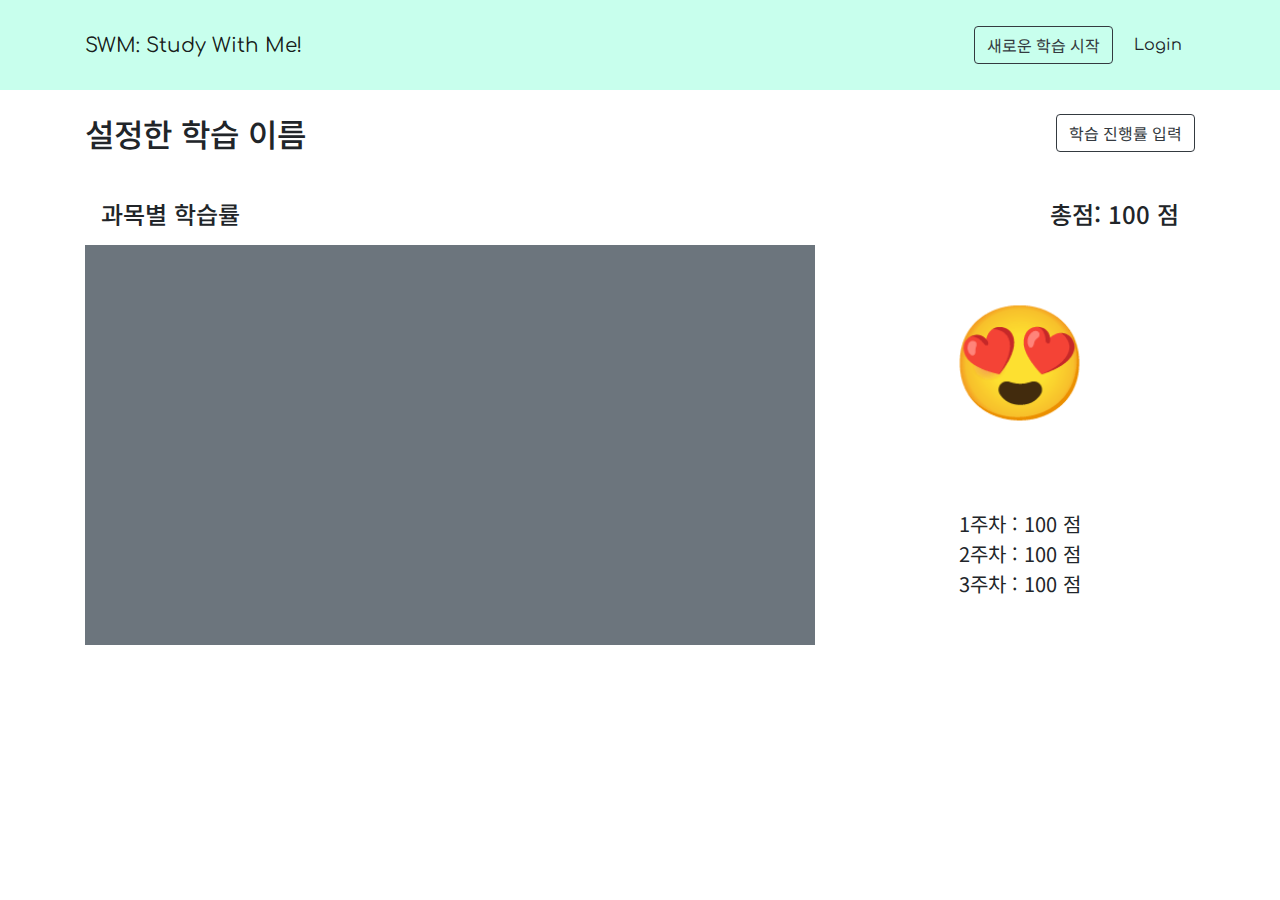
<file: index.html>
<!DOCTYPE html>
<html lang="ko">

<head>
    <meta charset="UTF-8" />
    <meta name="viewport" content="width=device-width, initial-scale=1.0" />
    <title>SWM: Study With Me!</title>
    <!-- Bootstrap (css편의성) -->
    <link href="https://stackpath.bootstrapcdn.com/bootstrap/4.5.2/css/bootstrap.min.css" rel="stylesheet">
    <!-- font awesome(아이콘) -->
    <link href="https://cdnjs.cloudflare.com/ajax/libs/font-awesome/5.15.4/css/all.min.css" rel="stylesheet">
    <!-- Custom CSS -->
    <link href="css/styles.css" rel="stylesheet">
    <!-- highcharts -->
    <script src="https://code.highcharts.com/highcharts.js"></script>
    <script src="https://code.highcharts.com/modules/series-label.js"></script>
</head>

<body>
    <!-- nav start -->
    <header class="navbar navbar-expand-lg navbar-light">
        <div class="container">
            <a class="navbar-brand" href="index.html">
                <span class="logo_font_nav eng">
                    SWM: Study With Me!
                </span>
            </a>
            <button class="navbar-toggler" type="button" data-toggle="collapse" data-target="#navbarSupportedContent"
                aria-controls="navbarSupportedContent" aria-expanded="false" aria-label="Toggle navigation">
                <span class="navbar-toggler-icon"></span>
            </button>
            <div class="collapse navbar-collapse" id="navbarSupportedContent">
                <ul class="navbar-nav ml-auto">
                    <li class="nav-item mx-2">
                        <a href="start_study.html">
                            <button type="button" class="btn btn-outline-dark">새로운 학습 시작</button>
                        </a>
                    </li>
                    <li class="nav-item">
                        <a href="login.html">
                            <button type="button" class="btn eng">Login</button>
                        </a>
                    </li>
                </ul>
            </div>
        </div>
    </header>
    <!-- nav end -->
    <!-- main start -->
    <section class="content-header">
        <div class="container">
            <div class="row my-4">
                <div class="col-sm-6">
                    <h2>설정한 학습 이름</h2>
                </div>
                <div class="col-sm-6 text-right">
                    <!-- model popup 버튼 -->
                    <button type="button" class="btn btn-outline-dark" data-toggle="modal" data-target="#scoreModal">
                        학습 진행률 입력
                    </button>

                    <!-- model -->
                    <div class="modal fade" id="scoreModal" tabindex="-1" aria-labelledby="scoreModalLabel"
                        aria-hidden="true">
                        <div class="modal-dialog">
                            <div class="modal-content">
                                <div class="modal-header">
                                    <h5 class="modal-title" id="scoreModalLabel">점수 입력</h5>
                                    <button type="button" class="close" data-dismiss="modal" aria-label="Close">
                                        <span aria-hidden="true">&times;</span>
                                    </button>
                                </div>
                                <div class="modal-body text-left">
                                    <form id="scoreForm">
                                        <div class="form-group">
                                            <label for="subject">과목 선택</label>
                                            <select class="form-control" id="subject">
                                                <option value="spring">Spring</option>
                                                <option value="react">React</option>
                                                <option value="javascript">JavaScript</option>
                                            </select>
                                        </div>
                                        <div class="form-group">
                                            <label for="score">점수 입력</label>
                                            <input type="number" class="form-control" id="score" min="0" max="100">
                                        </div>
                                        <button type="button" class="btn btn-primary"
                                            onclick="submitScore()">제출</button>
                                    </form>
                                </div>
                            </div>
                        </div>
                    </div>
                    <!-- model popup 끝 -->
                </div>
            </div>
        </div>
    </section>
    <section class="content">
        <div class="container">
            <div class="row">
                <!-- 그래프 부분 start -->
                <div class="col-md-8">
                    <h4 class="m-3">과목별 학습률</h4>
                    <div class="bg-secondary p-0">
                        <div class="parent text-right" id="graph-container-01">
                        </div>
                    </div>
                </div>
                <!-- 그래프 부분 end -->
                <!-- 점수 표기부분 start -->
                <div class="col-md-4">
                    <div class="text-right">
                        <h4 class="m-3">총점: 100 점</h4>
                    </div>
                    <div class="text-center">
                        <div class="text-icon p-4">
                            😍
                        </div>
                        <div class="mt-5">
                            <div class="text-weekscore">
                                1주차 : 100 점
                            </div>
                            <div class="text-weekscore">
                                2주차 : 100 점
                            </div>
                            <div class="text-weekscore">
                                3주차 : 100 점
                            </div>
                        </div>
                    </div>
                </div>
                <!-- 점수 표기부분 end -->
            </div>
        </div>
        </div>
    </section>
    <!-- main end -->
    <script src="js/testhighcharts.js"></script>
    <script src="js/score-popup.js"></script>
    <script src="https://code.jquery.com/jquery-3.5.1.slim.min.js"></script>
    <script src="https://cdn.jsdelivr.net/npm/@popperjs/core@2.9.2/dist/umd/popper.min.js"></script>
    <script src="https://stackpath.bootstrapcdn.com/bootstrap/4.5.2/js/bootstrap.min.js"></script>
</body>

</html>
</file>
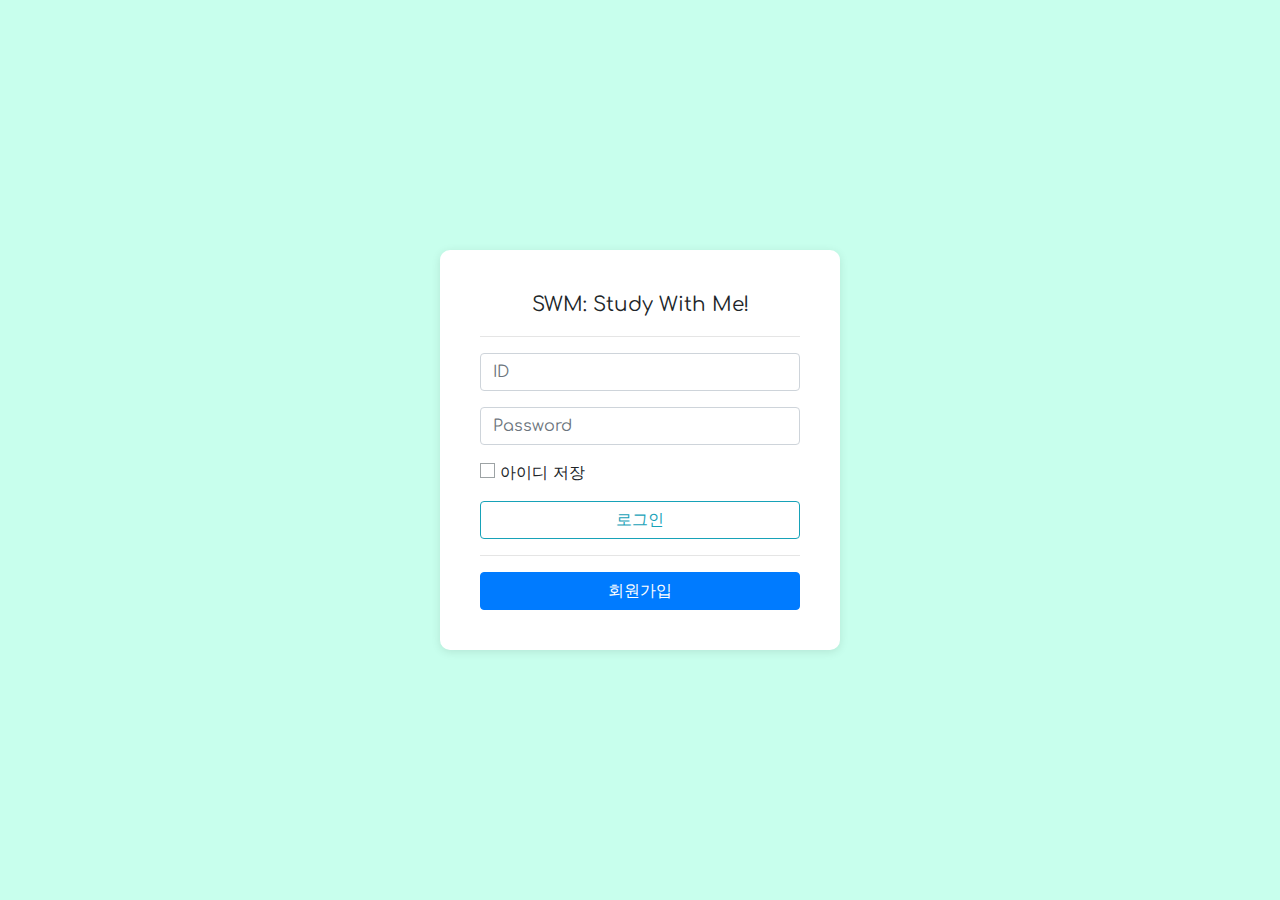
<file: login.html>
<!DOCTYPE html>
<html lang="ko">

<head>
    <meta charset="UTF-8" />
    <meta name="viewport" content="width=device-width, initial-scale=1.0" />
    <title>Login</title>
    <!-- Bootstrap (css편의성) -->
    <link href="https://stackpath.bootstrapcdn.com/bootstrap/4.5.2/css/bootstrap.min.css" rel="stylesheet">
    <!-- font awesome(아이콘) -->
    <link href="https://cdnjs.cloudflare.com/ajax/libs/font-awesome/5.15.4/css/all.min.css" rel="stylesheet">
    <!-- Custom CSS -->
    <link href="css/styles.css" rel="stylesheet">
</head>

<body class="login-background">
    <main class="main-content">
        <div class="login-container eng">
            <div class="d-flex justify-content-center align-items-center mr-auto">
                <span class="eng text-weekscore">
                    SWM: Study With Me!
                </span>
            </div>
            <hr>
            <div class="form-group eng">
                <input type="text" class="form-control my-3" placeholder="ID">
                <input type="password" class="form-control my-3" placeholder="Password">
                <label class="checkbox_label">
                    <input type="checkbox">
                    <span class="checkbox_icon"></span>
                    <span class="checkbox_text">아이디 저장</span>
                </label>
                <input type="submit" class="form-control mt-2 btn btn-outline-info" value="로그인">
            </div>
            <div>
                <hr>
                <a href="sign_up.html">
                    <button type="button" class="btn btn-primary btn-block">회원가입</button>
                </a>
            </div>
        </div>
    </main>
</body>


</html>
</file>
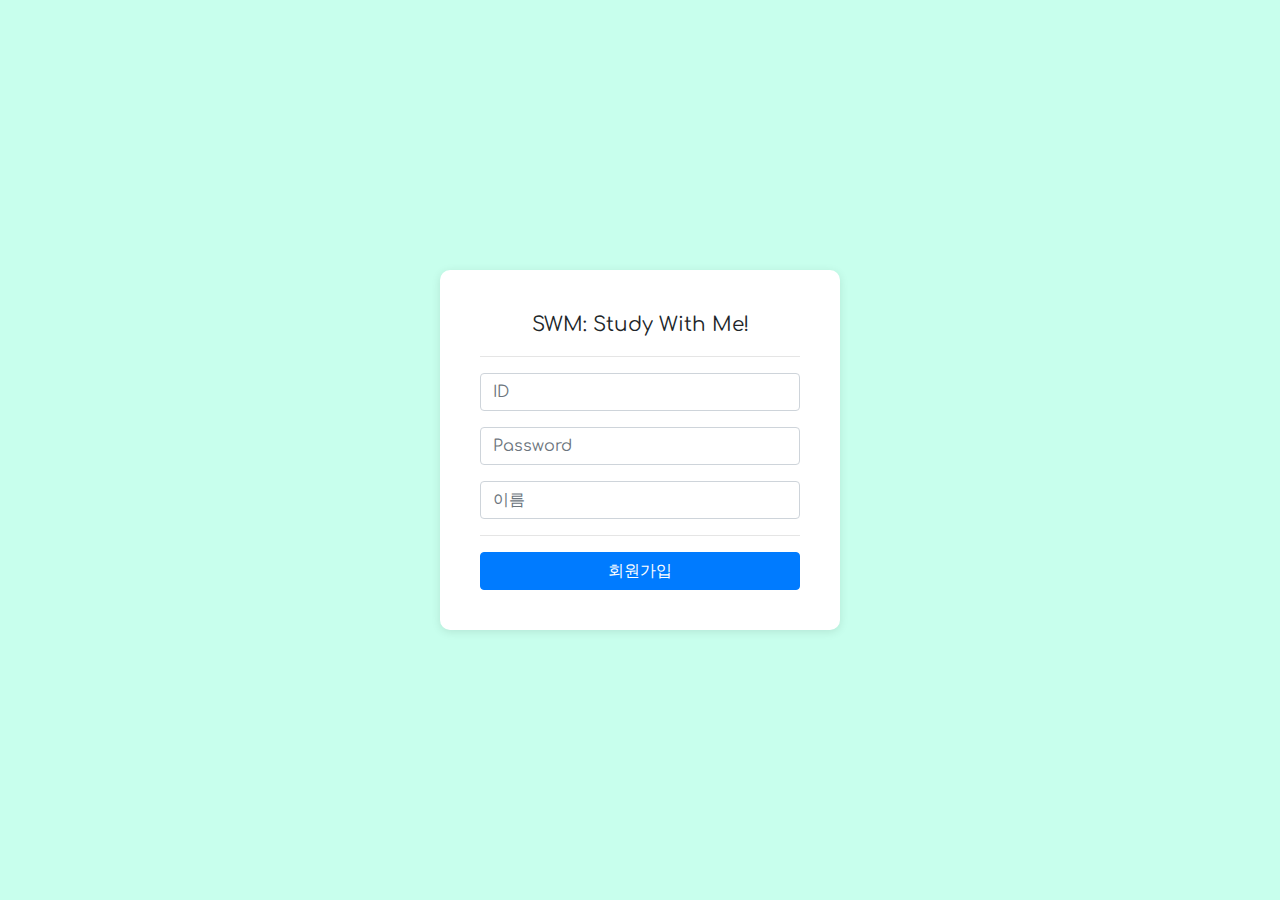
<file: sign_up.html>
<!DOCTYPE html>
<html lang="ko">

<head>
    <meta charset="UTF-8" />
    <meta name="viewport" content="width=device-width, initial-scale=1.0" />
    <title>sign_up</title>
    <!-- Bootstrap (css편의성) -->
    <link href="https://stackpath.bootstrapcdn.com/bootstrap/4.5.2/css/bootstrap.min.css" rel="stylesheet">
    <!-- font awesome(아이콘) -->
    <link href="https://cdnjs.cloudflare.com/ajax/libs/font-awesome/5.15.4/css/all.min.css" rel="stylesheet">
    <!-- Custom CSS -->
    <link href="css/styles.css" rel="stylesheet">
</head>

<body class="login-background">
    <main class="main-content">
        <div class="login-container eng">
            <div class="d-flex justify-content-center align-items-center mr-auto">
                <span class="eng text-weekscore">
                    SWM: Study With Me!
                </span>
            </div>
            <hr>
            <div class="form-group eng">
                <input type="text" class="form-control my-3" placeholder="ID">
                <input type="password" class="form-control my-3" placeholder="Password">
                <input type="text" class="form-control my-3" placeholder="이름">
            </div>
            <div>
                <hr>
                <a href="index.html">
                    <button type="button" class="btn btn-primary btn-block">회원가입</button>
                </a>
            </div>
        </div>
    </main>
</body>


</html>
</file>
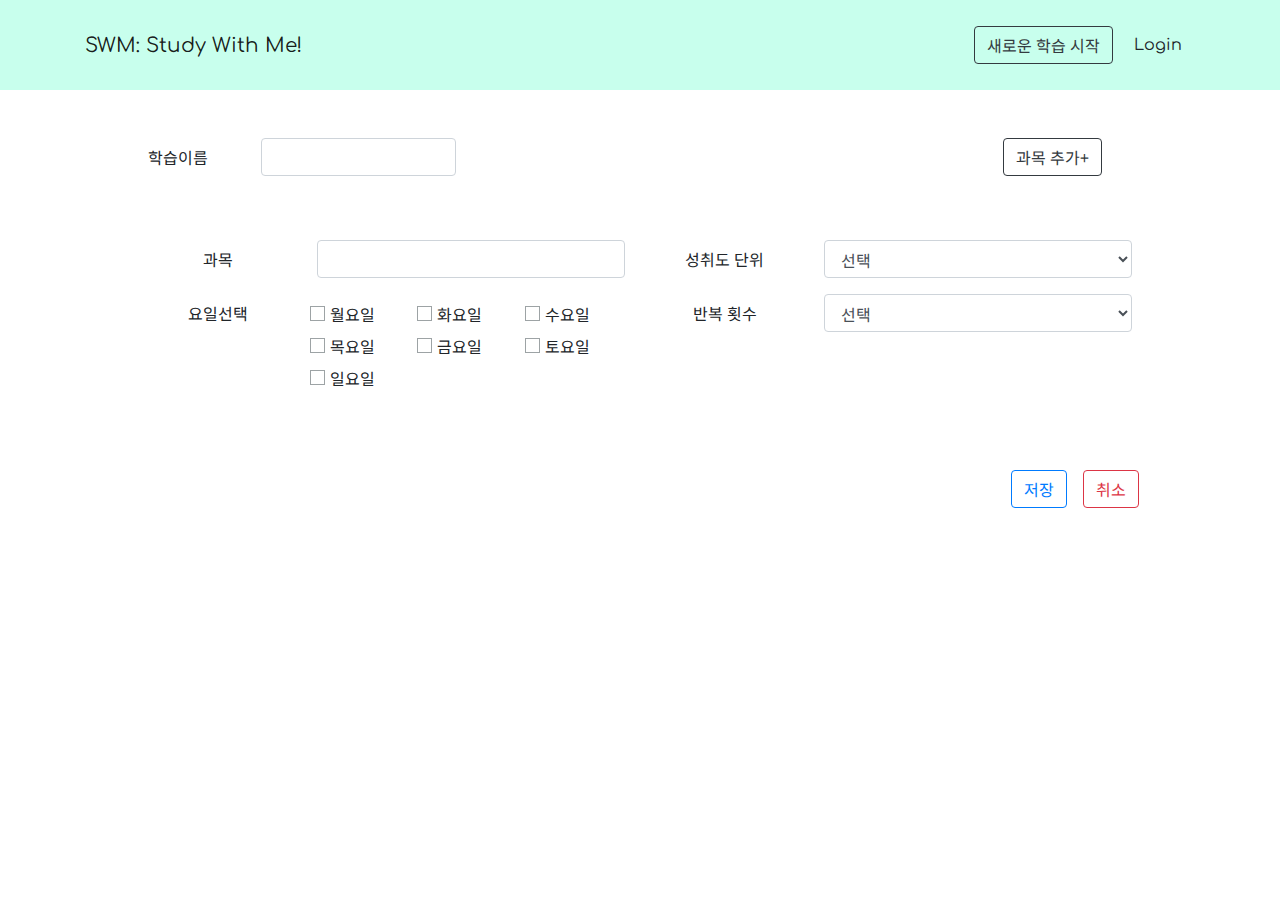
<file: start_study.html>
<!DOCTYPE html>
<html lang="ko">

<head>
    <meta charset="UTF-8" />
    <meta name="viewport" content="width=device-width, initial-scale=1.0" />
    <title>SWM | 새로운 학습 시작</title>
    <!-- Bootstrap (css편의성) -->
    <link href="https://stackpath.bootstrapcdn.com/bootstrap/4.5.2/css/bootstrap.min.css" rel="stylesheet">
    <!-- font awesome(아이콘) -->
    <link href="https://cdnjs.cloudflare.com/ajax/libs/font-awesome/5.15.4/css/all.min.css" rel="stylesheet">
    <!-- Custom CSS -->
    <link href="css/styles.css" rel="stylesheet">
</head>

<body>
    <!-- nav start -->
    <header class="navbar navbar-expand-lg navbar-light">
        <div class="container">
            <a class="navbar-brand" href="index.html">
                <span class="logo_font_nav eng">
                    SWM: Study With Me!
                </span>
            </a>
            <button class="navbar-toggler" type="button" data-toggle="collapse" data-target="#navbarSupportedContent"
                aria-controls="navbarSupportedContent" aria-expanded="false" aria-label="Toggle navigation">
                <span class="navbar-toggler-icon"></span>
            </button>
            <div class="collapse navbar-collapse" id="navbarSupportedContent">
                <ul class="navbar-nav ml-auto">
                    <li class="nav-item mx-2">
                        <a href="start_study.html">
                            <button type="button" class="btn btn-outline-dark">새로운 학습 시작</button>
                        </a>
                    </li>
                    <li class="nav-item">
                        <button type="button" class="btn eng">Login</button>
                    </li>
                </ul>
            </div>
        </div>
    </header>
    <!-- nav end -->
    <!-- main start -->
    <section class="content-header">
        <!-- 학습 설정 -->
        <div class="container">
            <div class="row m-5">
                <div class="col-sm-4">
                    <div class="form-group row">
                        <label class="col-sm-4 col-form-label">학습이름</label>
                        <div class="col-sm-8">
                            <input type="text" class="form-control">
                        </div>
                    </div>
                </div>
                <!-- 과목이 추가될 영역 -->
                <div class="row col-sm-6">
                    <div class="button-container" id="buttonContainer"></div>
                </div>
                <div class="col-sm-2 text-right">
                    <!-- modal popup 버튼 -->
                    <button type="button" class="btn btn-outline-dark" data-toggle="modal" data-target="#subjectModal">
                        과목 추가+
                    </button>
                    <!-- modal -->
                    <!-- 과목 추가 모달 -->
                    <div class="modal fade" id="subjectModal" tabindex="-1" aria-labelledby="subjectModalLabel"
                        aria-hidden="true">
                        <div class="modal-dialog">
                            <div class="modal-content">
                                <div class="modal-header">
                                    <h5 class="modal-title" id="subjectModalLabel">과목 추가</h5>
                                    <button type="button" class="close" data-dismiss="modal" aria-label="Close">
                                        <span aria-hidden="true">&times;</span>
                                    </button>
                                </div>
                                <div class="modal-body">
                                    <form id="subjectForm">
                                        <div class="form-group text-left">
                                            <label for="newSubject">과목 이름</label>
                                            <input type="text" class="form-control" id="newSubject"
                                                placeholder="과목 이름을 입력하세요">
                                        </div>
                                        <button type="button" class="btn btn-primary" onclick="addSubject()">추가</button>
                                    </form>
                                </div>
                            </div>
                        </div>
                    </div>
                    <!-- model popup 끝 -->
                </div>
            </div>
        </div>
    </section>
    <section class="content">
        <!-- 과목 설정 -->
        <div class="container">
            <div class="row m-5">
                <!-- 왼쪽 -->
                <div class="col-sm-6">
                    <!-- 과목 -->
                    <div class="form-group row">
                        <label class="col-sm-4 col-form-label text-center">과목</label>
                        <div class="col-sm-8">
                            <input type="text" class="form-control">
                        </div>
                    </div>
                    <!-- 요일 선택 -->
                    <div class="form-group row">
                        <label class="col-md-4 col-form-label text-center">요일선택</label>
                        <div class="row col-md-8 p-2 text-right">
                            <label class="checkbox_label col-sm-4">
                                <input type="checkbox">
                                <span class="checkbox_icon"></span>
                                <span class="checkbox_text">월요일</span>
                            </label>
                            <label class="checkbox_label col-sm-4">
                                <input type="checkbox">
                                <span class="checkbox_icon"></span>
                                <span class="checkbox_text">화요일</span>
                            </label>
                            <label class="checkbox_label col-sm-4">
                                <input type="checkbox">
                                <span class="checkbox_icon"></span>
                                <span class="checkbox_text">수요일</span>
                            </label>
                            <label class="checkbox_label col-sm-4">
                                <input type="checkbox">
                                <span class="checkbox_icon"></span>
                                <span class="checkbox_text">목요일</span>
                            </label>
                            <label class="checkbox_label col-sm-4">
                                <input type="checkbox">
                                <span class="checkbox_icon"></span>
                                <span class="checkbox_text">금요일</span>
                            </label>
                            <label class="checkbox_label col-sm-4">
                                <input type="checkbox">
                                <span class="checkbox_icon"></span>
                                <span class="checkbox_text">토요일</span>
                            </label>
                            <label class="checkbox_label col-sm-4">
                                <input type="checkbox">
                                <span class="checkbox_icon"></span>
                                <span class="checkbox_text">일요일</span>
                            </label>
                        </div>
                    </div>
                </div>
                <!-- 오른쪽 -->
                <div class="col-sm-6">
                    <!-- 성취도 단위 -->
                    <div class="form-group row">
                        <label class="col-sm-4 col-form-label text-center">성취도 단위</label>
                        <div class="col-sm-8">
                            <select class="form-control">
                                <option value="" disabled selected>선택</option>
                                <option value="chap">챕터</option>
                                <option value="page">장수</option>
                                <option value="exam">문제</option>
                                <option value="time">시간</option>
                            </select>
                        </div>
                    </div>
                    <!-- 반복횟수 -->
                    <div class="form-group row">
                        <label class="col-sm-4 col-form-label text-center">반복 횟수</label>
                        <div class="col-sm-8">
                            <select class="form-control">
                                <option value="" disabled selected>선택</option>
                                <option value="w2">2주 반복</option>
                                <option value="w3">3주 반복</option>
                                <option value="w4">4주 반복</option>
                                <option value="w5">5주 반복</option>
                                <option value="w6">6주 반복</option>
                                <option value="w7">7주 반복</option>
                                <option value="w8">8주 반복</option>
                                <option value="w9">9주 반복</option>
                                <option value="w10">10주 반복</option>
                            </select>
                        </div>
                    </div>
                </div>
            </div>
        </div>
    </section>
    <section class="content-footer">
        <div class="container">
            <div class="d-flex justify-content-end m-5">
                <button type="submit" class="btn btn-outline-primary mx-2">저장</button>
                <button type="reset" class="btn btn-outline-danger mx-2">취소</button>
            </div>
        </div>
    </section>
    <!-- main end -->

    <script src="js/subject-popup.js"></script>
    <script src="https://code.jquery.com/jquery-3.5.1.slim.min.js"></script>
    <script src="https://cdn.jsdelivr.net/npm/@popperjs/core@2.9.2/dist/umd/popper.min.js"></script>
    <script src="https://stackpath.bootstrapcdn.com/bootstrap/4.5.2/js/bootstrap.min.js"></script>
</body>

</html>
</file>
<file: css/styles.css>
/* Noto Sans KR 및 Comfortaa 웹 폰트 */
@import url("https://fonts.googleapis.com/css2?family=Noto+Sans+KR:wght@100..900&display=swap");
@import url("https://fonts.googleapis.com/css2?family=Comfortaa:wght@300..700&display=swap");

html,
body {
  height: 100%;
  font-family: "Noto Sans KR", sans-serif;
  font-optical-sizing: auto;
  margin: 0;
}
.eng {
  font-family: "Comfortaa", sans-serif;
  font-optical-sizing: auto;
}
header {
  background-color: #c8ffed;
  height: 10%;
}
.parent {
  display: flex;
  justify-content: center;
  align-items: center;
  width: 730px;
  height: 400px;
}
.parent img {
  max-width: 100%;
  max-height: 100%;
  object-fit: fill;
}
.text-icon {
  font-size: 700%;
}
.text-weekscore {
  font-size: 20px;
}
/* .content {
}
.content-header {
}
.content-footer {
} */
input[type="checkbox"] {
  display: none;
}
.checkbox_label {
  display: flex;
  align-items: center;
}
.checkbox_icon::before {
  content: "";
  display: block;
  margin-right: 5px;
  display: inline-block;
  width: 15px;
  height: 15px;
  background-color: transparent;
  border: 1px solid #9da3a5;
  box-sizing: border-box;
  position: relative;
  cursor: pointer;
}
.checkbox_label input:checked + .checkbox_icon::before {
  background: url(https://intranet.adef.co.kr/asset/images/ic_check.png) #4ae5b1
    no-repeat center;
  border: none;
}

input::-webkit-outer-spin-button,
input::-webkit-inner-spin-button {
  -webkit-appearance: none;
  margin: 0;
}

.button-container {
  white-space: nowrap;
  overflow-x: auto;
  overflow-y: hidden; /* 세로 스크롤바 숨김 */
  padding: 6px;
  border: 1px solid #fff;
  height: 0; /* 초기에는 보이지 않도록 높이 0 설정 */
  transition: height 0.3s; /* 높이 변화에 애니메이션 추가 */
}

.button-container.visible {
  height: 50px; /* 버튼이 추가되면 높이 50px로 설정 */
}

.button-wrapper {
  display: inline-flex;
  align-items: center;
  margin: 0 5px;
}

.button-wrapper button {
  display: flex;
  align-items: center;
  background-color: #c8ffed;
  color: black;
  border: none;
  cursor: pointer;
  padding: 5px 10px 5px 10px; /*오른쪽에 공간 추가*/
  position: relative;
  border-radius: 5px;
}

.close-button {
  position: absolute;
  top: 50%;
  right: 5px;
  color: black;
  border: none;
  cursor: pointer;
  font-size: 12px;
  width: 0px;
  height: 20px;
  display: flex;
  align-items: center;
  justify-content: center;
  border-radius: 50%;
  z-index: 1; /* 버튼 위로 표시되도록 설정 */
}

/* 스크롤바 스타일링 */
.button-container::-webkit-scrollbar {
  height: 8px; /* 스크롤바의 높이 (가로 스크롤) */
}

.button-container::-webkit-scrollbar-thumb {
  background-color: #e3e3e3; /* 스크롤바의 색상 */
  border-radius: 10px; /* 스크롤바의 둥글기 */
}

.button-container::-webkit-scrollbar-thumb:hover {
  background-color: #cacaca; /* 스크롤바 호버 색상 */
}

.main-content {
  flex: 1;
  display: flex;
  flex-direction: column;
  align-items: center;
  justify-content: center;
  text-align: center;
}
.login-background {
  display: flex;
  flex-direction: column;
  background-color: #c8ffed;
}
.login-container {
  background-color: #fff;
  padding: 40px;
  border-radius: 10px;
  box-shadow: 0 2px 10px rgba(0, 0, 0, 0.1);
  width: 100%;
  max-width: 400px;
}
</file>
